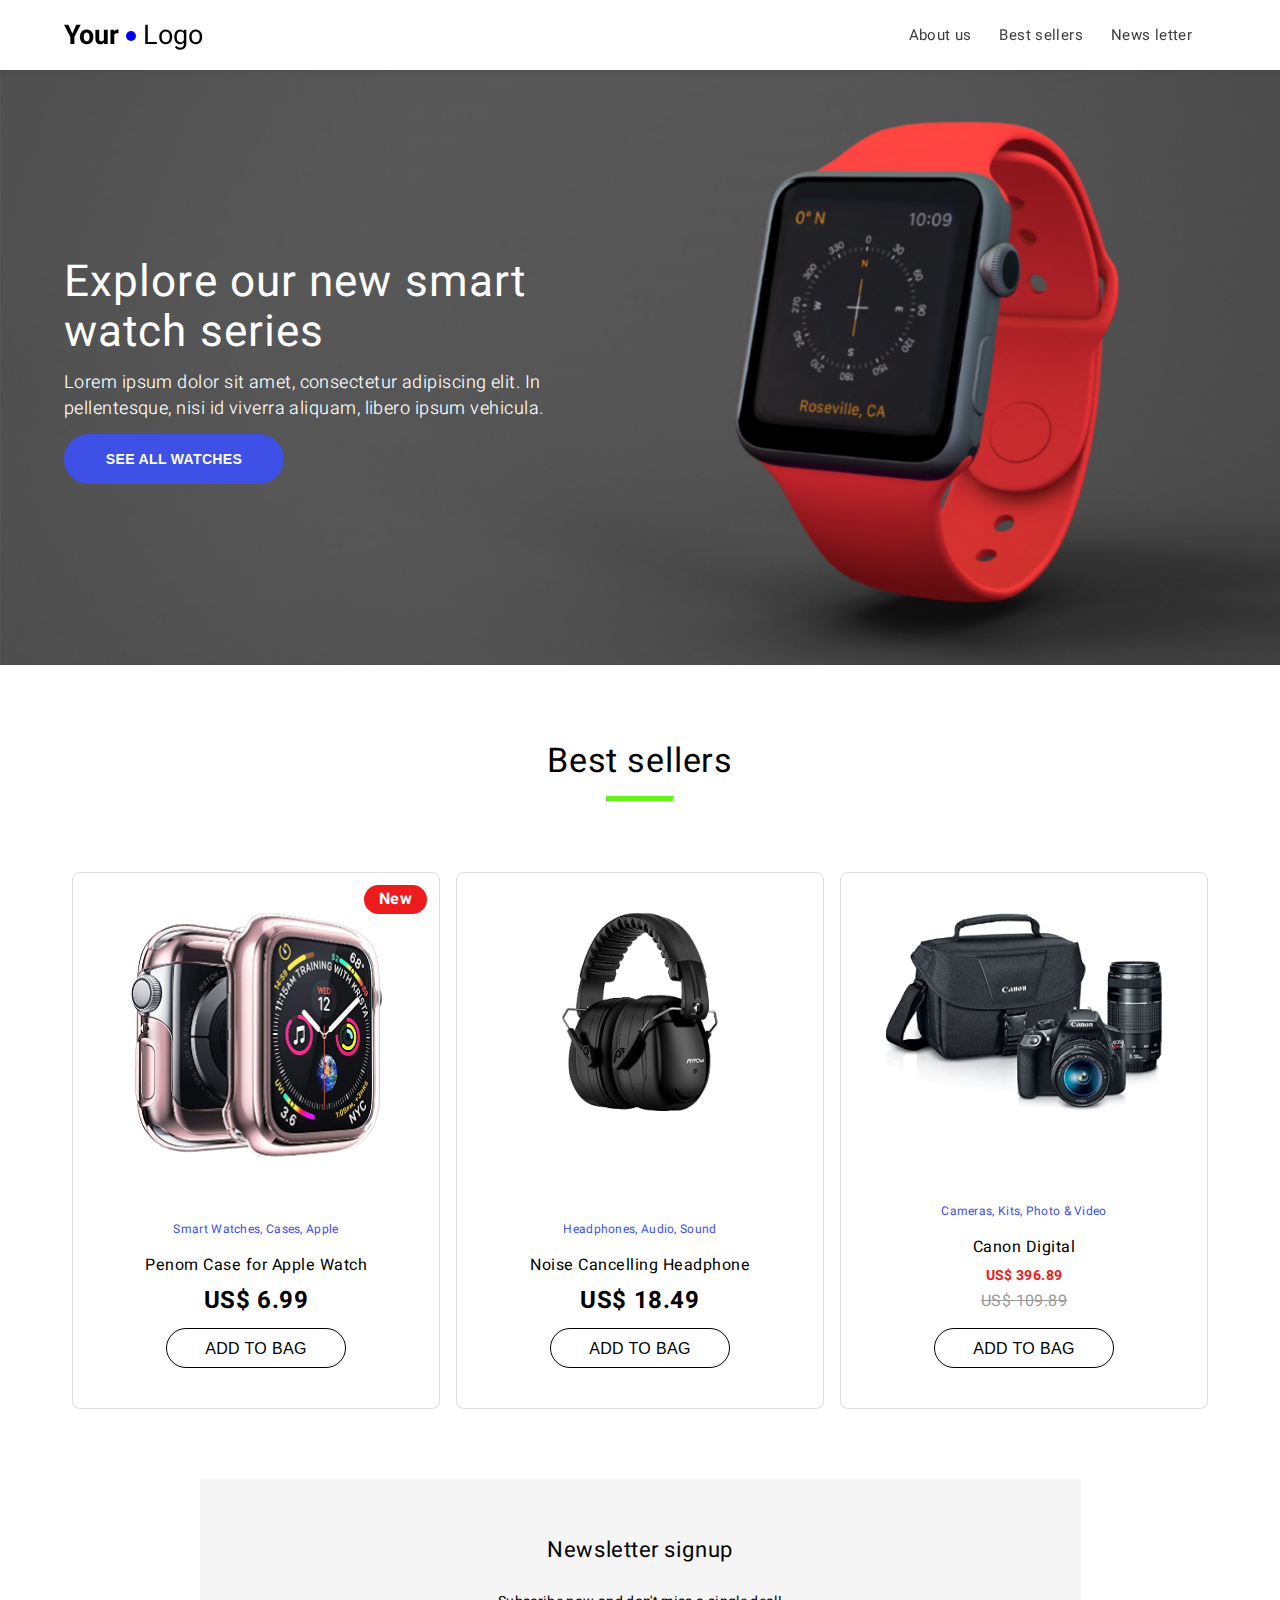
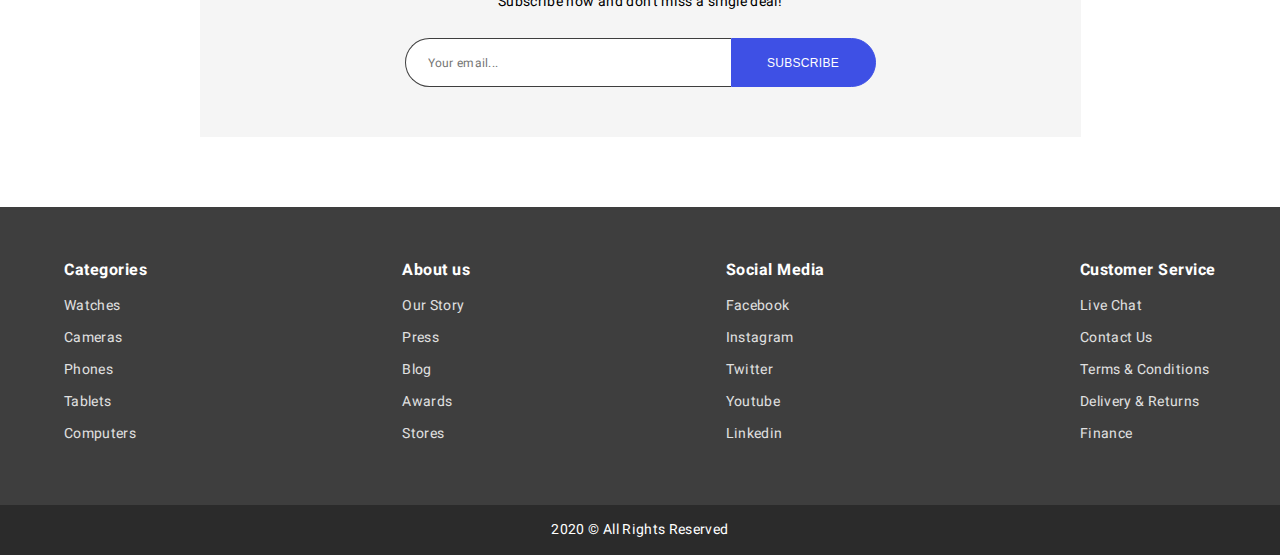
<file: index.html>
<!DOCTYPE html>

<html lang="en">

    <head>
        <meta charset="UTF-8">
        <meta name="viewport" content="width=device-width, initial-scale=1.0">
        <title>My first web page</title>
        <link rel="preconnect" href="https://fonts.googleapis.com">
        <link rel="preconnect" href="https://fonts.gstatic.com" crossorigin>
        <link href="https://fonts.googleapis.com/css2?family=Heebo:wght@300;400;700&display=swap" rel="stylesheet">
        <link rel="stylesheet" href="css/styles.css">
    </head>

<body>
    
    <header>
        <div class="container">
            <section class="logo"> <a href="index.html"><strong>Your</strong> <span class="blue-dot"></span><span> Logo</span></section> </a>
            
            <nav><ul>
                <li><a href="about.html">About us</a></li>
                <li><a href="index.html#best-seller-section">Best sellers</a></li>
                <li><a href="index.html#newsletter-section">News letter</a></li>
                <li class="menu-icon"><img src="images/menu.png" alt="menu icon"></li>
            </ul></nav>
        </div>
        
    </header>

    <section class="hero">
        <picture>
            <source media="(max-width: 576px)" srcset="images/phone.png">
            <source media="(max-width: 960px)" srcset="images/tablet.png">
            <source media="(max-width: 1440px)" srcset="images/desktop.png">
            <img src="images/HeroImage.png" alt="hero image - watch">
          </picture>
        
        <div class="hero-content">
            <div class="container">
                <h1>Explore our new smart watch series</h1>
                <p>Lorem ipsum dolor sit amet, consectetur adipiscing elit. 
                In pellentesque, nisi id viverra aliquam, libero ipsum vehicula.</p>
                <button>See all watches</button>
            </div>
            
        </div>
    </section>

    <section class="best-seller" id="best-seller-section">
        
        <h2>Best sellers</h2>
        <hr>

        <div class="product-slider">
            <div class="container">
                <div class="product new">
                    <div class="product-pic">
                        <img src="images/Watch.png" alt="">
                    </div>
                    <div class="product-info">
                        <h5 class="categ">Smart Watches, Cases, Apple</h5>
                        <h4 class="title">Penom Case for Apple Watch</h4>
                        <h5 class="price"><span>US$ 6.99</span></h5>
                        <button>Add to bag</button>
                    </div>
                </div>
                <div class="product">
                    <div class="product-pic">
                        <img src="images/Headphone.png" alt="">
                    </div>
                    <div class="product-info">
                        <h5 class="categ">Headphones, Audio, Sound</h5>
                        <h4 class="title">Noise Cancelling Headphone</h4>
                        <h5 class="price"><span>US$ 18.49</span></h5>
                        <button>Add to bag</button>
                    </div>
                </div>
                <div class="product">
                    <div class="product-pic">
                        <img src="images/Camera.png" alt="">
                    </div>
                    <div class="product-info">
                        <h5 class="categ">Cameras, Kits, Photo & Video</h5>
                        <h4 class="title">Canon Digital </h4>
                        <h5 class="price">
                            <span class="original">US$ 396.89</span>
                            <span class="discount">US$ 109.89</span>
                            
                        
                        </h5>
                        <button>Add to bag</button>
                    </div>
                </div>
            </div>
            
        </div>
        
    </section>
    
    <section class="newsletter" id="newsletter-section">
        <h3>Newsletter signup</h3>
        <p>Subscribe now and don't miss a single deal!</p>
        <form >
            <input type="email" name="email" placeholder="Your email...">
            <button type="submit">Subscribe</button>
        </form>
    </section>

    <footer>
        <div class="bottom-nav">
            <div class="container">
                <ul>
                    <li class="list-title">
                        Categories
                    </li>
                    <li><a href="#">Watches</a></li>
                    <li><a href="#">Cameras</a></li>
                    <li><a href="#">Phones</a></li>
                    <li><a href="#">Tablets</a></li>
                    <li><a href="#">Computers</a></li>
                </ul>
               
                <ul>
                    <li class="list-title">
                        About us
                    </li>
                    <li><a href="#">Our Story</a></li>
                    <li><a href="#">Press</a></li>
                    <li><a href="#">Blog</a></li>
                    <li><a href="#">Awards</a></li>
                    <li><a href="#">Stores</a></li>
                </ul>
                <ul>
                    <li class="list-title">
                        Social Media
                    </li>
                    <li><a href="https://www.facebook.com/">Facebook</a></li>
                    <li><a href="#">Instagram</a></li>
                    <li><a href="#">Twitter</a></li>
                    <li><a href="#">Youtube</a></li>
                    <li><a href="#">Linkedin</a></li>
                </ul>
                <ul>
                    <li class="list-title">
                        Customer Service
                    </li>
                    <li><a href="#">Live Chat</a></li>
                    <li><a href="#">Contact Us</a></li>
                    <li><a href="#">Terms & Conditions</a></li>
                    <li><a href="#">Delivery & Returns</a></li>
                    <li><a href="#">Finance</a></li>
                </ul>
            </div>
        </div>
        <div class="copyright">
            2020 &copy; All Rights Reserved
        </div>
    </footer>

</body>

</html>
</file>
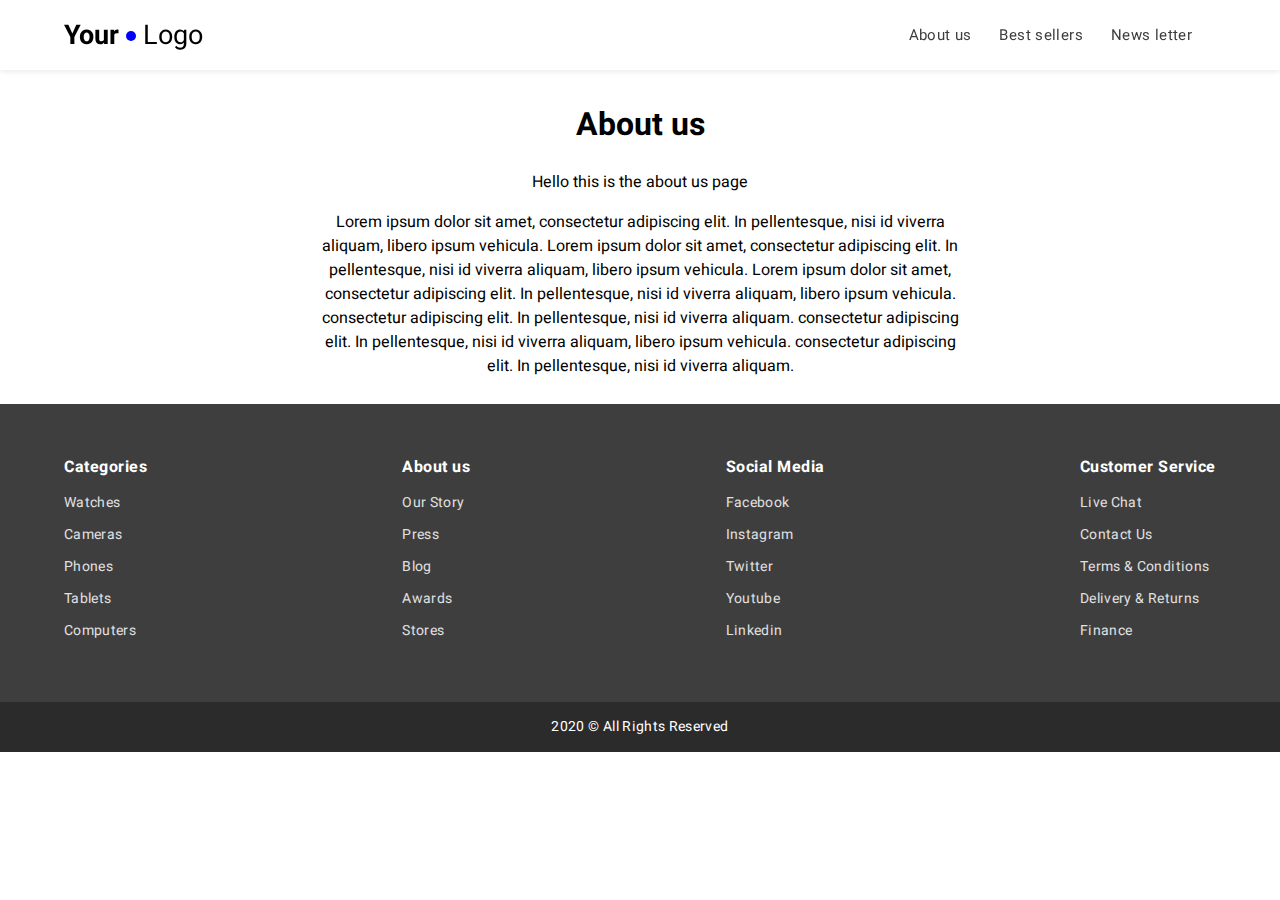
<file: about.html>
<!DOCTYPE html>

<html lang="en">

    <head>
        <meta charset="UTF-8">
        <meta name="viewport" content="width=device-width, initial-scale=1.0">
        <title>My first web page</title>
        <link rel="preconnect" href="https://fonts.googleapis.com">
        <link rel="preconnect" href="https://fonts.gstatic.com" crossorigin>
        <link href="https://fonts.googleapis.com/css2?family=Heebo:wght@300;400;700&display=swap" rel="stylesheet">
        <link rel="stylesheet" href="css/styles.css">
    </head>

<body>
    
    <header>
        <div class="container">

            
            <section class="logo">
                <a href="index.html">

                
                <strong>Your</strong> 
                
                <span class="blue-dot"></span><span> Logo</span>
            </a>
            </section>

            <nav><ul>
                <li><a href="about.html">About us</a></li>
                <li><a href="index.html#best-seller-section">Best sellers</a></li>
                <li><a href="index.html#newsletter-section">News letter</a></li>
                <li class="menu-icon"><img src="images/menu.png" alt="menu icon"></li>
            </ul></nav>
        </div>
        
    </header>


    <section>
        <div class="para">
            <H1>About us</H1>
            <p>Hello this is the about us page </p>
            <p>Lorem ipsum dolor sit amet, consectetur adipiscing elit. 
                In pellentesque, nisi id viverra aliquam, libero ipsum vehicula.
                Lorem ipsum dolor sit amet, consectetur adipiscing elit. 
                In pellentesque, nisi id viverra aliquam, libero ipsum vehicula.
                Lorem ipsum dolor sit amet, consectetur adipiscing elit. 
                In pellentesque, nisi id viverra aliquam, libero ipsum vehicula.
                consectetur adipiscing elit. 
                In pellentesque, nisi id viverra aliquam.
                consectetur adipiscing elit. 
                In pellentesque, nisi id viverra aliquam, libero ipsum vehicula.
                consectetur adipiscing elit. 
                In pellentesque, nisi id viverra aliquam.</p>
            
        </div>
    </section>


    <footer>
        <div class="bottom-nav">
            <div class="container">
                <ul>
                    <li class="list-title">
                        Categories
                    </li>
                    <li><a href="#">Watches</a></li>
                    <li><a href="#">Cameras</a></li>
                    <li><a href="#">Phones</a></li>
                    <li><a href="#">Tablets</a></li>
                    <li><a href="#">Computers</a></li>
                </ul>
               
                <ul>
                    <li class="list-title">
                        About us
                    </li>
                    <li><a href="#">Our Story</a></li>
                    <li><a href="#">Press</a></li>
                    <li><a href="#">Blog</a></li>
                    <li><a href="#">Awards</a></li>
                    <li><a href="#">Stores</a></li>
                </ul>
                <ul>
                    <li class="list-title">
                        Social Media
                    </li>
                    <li><a href="https://www.facebook.com/">Facebook</a></li>
                    <li><a href="#">Instagram</a></li>
                    <li><a href="#">Twitter</a></li>
                    <li><a href="#">Youtube</a></li>
                    <li><a href="#">Linkedin</a></li>
                </ul>
                <ul>
                    <li class="list-title">
                        Customer Service
                    </li>
                    <li><a href="#">Live Chat</a></li>
                    <li><a href="#">Contact Us</a></li>
                    <li><a href="#">Terms & Conditions</a></li>
                    <li><a href="#">Delivery & Returns</a></li>
                    <li><a href="#">Finance</a></li>
                </ul>
            </div>
        </div>
        <div class="copyright">
            2020 &copy; All Rights Reserved
        </div>
    </footer>

</body>

</html>
</file>
<file: css/styles.css>
body{
    margin: 0;
    font-family: 'Heebo', sans-serif;
    padding-top: 80px;
}

ul {
    margin: 0;
    padding: 0;
}
header .logo .blue-dot{
    background-color: blue;
    width: 10px;
    height: 10px;
    display: inline-block;
    vertical-align: middle;
    border-radius: 5px;
    
}
.container{
    width: 1440px;
    max-width: 90%;
    margin: auto;
    padding: 0 16px;
}

section .para{
    display: flex;
    flex-direction: column;
    align-items: center;
   text-align: center;
    margin: auto;
    width: 50%;
   
    padding: 10px;
    
}
section .para p{
    margin-top: 0px;
}

header .container{
    display: flex;
    align-items: center;
    justify-content: space-between;
    height: 100%;
}

header{
    background: #FFFFFF;
    box-shadow: 0px 1px 6px 0px #0000001A;
    height: 80px;
    position: fixed;
    top: 0;
    left: 0;
    width: 100%;
    z-index: 1;
}

header .logo{
    
    display: inline-block;
    font-size: 27px;
}
header .logo a{
   text-decoration: none;
   color: #000;
}

header nav{
    display: inline-block;
    
}

header nav ul li{
   
    display: inline-block;
}

header nav ul li.menu-icon{
   
    display: none;
}

header nav ul li a{
  
    font-size: 15px;
    color: #3E3E3E;
    margin-right: 24px;
    letter-spacing: 0.37px;
    text-decoration: none;
    

}

header nav ul li a:hover{ /*sudo class*/
    color: #3E50E5;
}

section.hero img{
    width: 100%;
    height: auto;
}

section.hero{
    position: relative;
}

.hero-content{
    position: absolute;
    top: 0;
    left: 0;
    width: 100%;
    height: 100%;
    z-index: 0;
}
.hero-content .container{
    display: flex;
    flex-direction: column;
    justify-content: center;
    height: 100%;
}

.hero-content h1{
   max-width: 495px;
   
    font-size: 50px;
    font-weight: 400;
    line-height: 56px;
    letter-spacing: 1.25px;
    margin-bottom: 16px;
    color: #FFFFFF;
    margin-top: 0;
    margin-bottom: 16px;
    font-weight: normal;

}
.hero-content p{
    max-width: 518px;
    font-size: 20px;
    font-weight: 300;
    line-height: 28px;
    letter-spacing: 0.5px;
    color: #FFFFFF;
    margin-top: 0;
    margin-bottom: 21px;
 }

 .hero-content button{
    width: 220px;
    height: 50px;
    background: #3E50E5;
    border-radius: 92px;
    font-size: 16px;
    max-width: 100%;
    font-weight: 700;
    line-height: 24px;
    letter-spacing: 0.4px;
    text-align: center;
    color: #FFF;
    border: none;
    text-transform: uppercase;
    
 
 }
 
 .hero-content button:hover{
    color: #3E50E5;
    background: #fff;
    border-radius: 92px;
    border: 1px solid #3E50E5;
    cursor: pointer;

 
 }
 section.best-seller {
    padding-top: 50px;
 }
 section.best-seller h2{
    text-align: center;
    font-size: 34px;
    font-weight: normal;
    line-height: 42px;
    letter-spacing: 0.85px;
    text-align: center;
    margin: 0 0 14px 0;
 }

 section.best-seller hr{
    border-top: 5px solid #67F11D;
    width: 66px;
 }

 section.best-seller .product-slider {
    margin-top: 74px;
 }


 

 section.best-seller .product-slider .product {
    border-radius: 8px;
    border: 1px solid #DDD;
    width: 33%;
    text-align: center;
    margin: 0 8px;
    padding: 40px;
    position: relative;
    display: flex;
    flex-direction: column;
    justify-content: space-between;
    cursor: pointer;
    
}

section.best-seller .product-slider .product:hover .product-info button {
    cursor: pointer;
    background-color: #3E50E5;
    color: white;
    border: 1px solid #3E50E5;

}
section.best-seller .product-slider .product img{
    max-width: 100%;
}

section.best-seller .product-slider .product.new::before { /*with no spaces has the class of element and the class of new*/
    content: "New";
    position: absolute;
    top: 12px;
    right: 12px;
    color: #FFF;
    padding: 4px 15px;
    line-height: 21px;
    border-radius: 40px;
    text-align: center;
    font-size: 16px;
    font-weight: bold;
    letter-spacing: 0.35px;
    background-color: #EC1C1C;

}

section.best-seller .product-slider .product .product-info {
    margin-top: 50px;
}


section.best-seller .container{
    display: flex;
    justify-content: space-around;
    padding: 0 8px;
}

section.best-seller .product-slider .product .product-info .categ{
    
    color: #3E50E5;
    font-size: 14px;
    font-weight: normal;
    line-height: 30px;
    letter-spacing: 0.35px;
    text-align: center;
    margin-bottom: 8px;
    margin-top: 0;

}
section.best-seller .product-slider .product .product-info .title{

    font-size: 20px;
    font-weight: normal;
    line-height: 26px;
    letter-spacing: 0.5px;
    text-align: center;
    margin-bottom: 8px;
    margin-top: 0;

}

section.best-seller .product-slider .product .product-info .price{

        font-size: 28px;
        font-weight: 700;
        line-height: 30px;
        letter-spacing: 0.7px;
        text-align: center;
        margin-bottom: 16px;
        margin-top: 0;
}
section.best-seller .product-slider .product .product-info .price .discount{

   color: #9b9b9b;
   font-weight: normal;
   font-size: 16px;
   letter-spacing: 0.4px;
   line-height: 30px;
   text-decoration: line-through;
}
section.best-seller .product-slider .product .product-info .price .original{

    color: #EC1C1C;

}



section.best-seller .product-slider .product .product-info button{

    width: 220px;
    height: 50px;
    border-radius: 220px;
    text-transform: uppercase;
    font-size: 16px;
    font-weight: 400;
    line-height: 24px;
    letter-spacing: 0.4px;
    text-align: center;
    border: 1px solid #000;
    background-color: white;

    
}

section.newsletter {
    background-color: rgba(200,200,200,0.18);
    max-width: 955px;
    text-align: center;
    padding: 72px 0;
    margin: 80px auto;
}

section.newsletter h3{
    font-size: 24px;
    font-weight: 400;
    line-height: 42px;
    letter-spacing:0.6px;
    text-align: center;
    margin-top: 0;
    margin-bottom: 10px;


}


section.newsletter p{

    font-size: 16px;
    line-height: 42px;
    letter-spacing:0.4px;
    text-align: center;
    margin-top: 0;
    margin-bottom: 20px;

}


section.newsletter form{
    display: flex;
    justify-content: center;
    box-sizing: border-box;
}

section.newsletter form input{
    Width: 326px;
    Height: 49px;
    max-width: 80%;
    box-sizing: border-box;
    border-radius: 60px 0 0 60px;
    border: 1px solid #3E3E3E;
    border-right: none;
    font-size: 14px;
    letter-spacing: 0.35px;
    line-height: 21px;
    padding-left: 22px;
    font-family: Heebo;

}

section.newsletter button{
    border-radius: 0 60px 60px 0;
    background-color: #3E50E5;
    border: 1px solid #3E50E5;
    Width: 145px;
    Height: 49px;
    max-width: 20%;
    box-sizing: border-box;
    color: #FFF;
    font-size: 14px;
    letter-spacing: 0.35px;
    line-height: 21px;
    text-transform: uppercase;

}
section.newsletter button:hover{

    background-color: white;
    border: 1px solid #3E3E3E;
    cursor: pointer;
    color: #3E50E5;


}


footer .bottom-nav{
    padding: 60px 0;
    background-color: #3E3E3E;
}

footer .bottom-nav .container{
    max-width: 955px;
    display: flex;
    justify-content: space-between;
}

footer .bottom-nav ul{
    list-style: none;
}
footer .bottom-nav ul li a{
   
    color: #E0e0e0;
    font-size: 16px;
    letter-spacing: 0.4px;
    line-height: 22px;
    margin-top: 0;
    margin-bottom: 10px;
    text-decoration: none;
    display: block;

}
footer .bottom-nav ul li a:hover{
   
    color: #3E50E5;
  

}


footer .bottom-nav ul li.list-title{
    color: white;
    margin-bottom: 20px;
    margin-top: 0;
    font-size: 20px;
    font-weight: bold;
    letter-spacing: 0.5px;
    line-height: 26px;

}

footer .copyright{
    color: white;
    background-color: #2b2b2b;
    height: 60px;
    display: flex;
    align-items: center;
    justify-content: center;
    font-size: 16px;
    letter-spacing: 0.4px;
    line-height: 22px;
}



/*****************************************************************/

/******************    CSS MEDIA QUIRIES    **********************/

/*****************************************************************/


/*Start of Design for small desktop*/
@media screen  and (max-width: 1440px){


    .container{
        width: 1180px;
    }

    header{

        height: 70px;
       
    }
    body{
        padding-top: 70px;
    }

    .hero-content h1{
        max-width: 495px; 
        font-size: 44px;
        line-height: 50px;
        letter-spacing: 1.1px;
        margin-bottom: 12px;


    }
    .hero-content p{
        max-width: 518px;
        font-size: 18px;
        line-height: 26px;
        letter-spacing: 0.45px;
        margin-bottom:12px;
    }

    .hero-content button{

        font-size: 14px;
        line-height: 21px;
        letter-spacing: 0.35px;
        
    }
    
    section.best-seller {
        padding-top: 70px;
    }
    
    section.best-seller h2 {
        line-height: 38px;
        margin: 0 0 16px 0;
    }

    section.best-seller .product-slider {
        margin-top: 70px;
    }
    
    
    section.best-seller .product-slider .product .product-info .categ {
        font-size: 12px;
        letter-spacing: 0.3px;
        line-height: 30px;

    }
    
    section.best-seller .product-slider .product .product-info .title {
        font-size: 16px;
        letter-spacing: 0.5px;
        line-height: 26px;
        
    }
    
    section.best-seller .product-slider .product .product-info .price {
        font-size: 24px;
        font-weight: 700;
        letter-spacing: 0.6px;
        margin-bottom: 12px;
    }
    
    section.best-seller .product-slider .product .product-info .price .original {
        font-size: 14px;
        letter-spacing: 0.35px;
        line-height: 30px;
        display: block;
        line-height: 16px;
    }
    
    section.best-seller .product-slider .product .product-info button {
        height: 40px;
        width: 180px;
        letter-spacing: 0.35px;
        line-height: 21px;
    }

    section.newsletter {
        width: 881px;
        max-width: 100%;
        padding: 50px 0;
        margin: 70px auto;
    }
    
    section.newsletter h3 {
        font-size: 22px;
        letter-spacing: 0.55px;
        line-height: 42px;
    }
    
    section.newsletter p {
        font-size: 14px;
        letter-spacing: 0.35px;
        line-height: 42px;
        margin-bottom: 15px;
    }
    
    section.newsletter form input {
        font-size: 12px;
        letter-spacing: 0.3px;
        line-height: 18px;
    }
    
    section.newsletter form button {
        font-size: 12px;
        letter-spacing: 0.3px;
        line-height: 18px;
    }

    footer .bottom-nav {
        padding: 50px 0;
    }
    
    footer .bottom-nav .container {
        max-width: 90%;
    }
    
    footer .bottom-nav ul li a {
        font-size: 14px;
        letter-spacing: 0.35px;
        line-height: 22px;
    }
    
    footer .bottom-nav ul li.list-title {
        font-size: 16px;
        letter-spacing: 0.5px;
        line-height: 26px;
        margin-bottom: 12px;
    }
    
    footer .copyright {
        height: 50px;
        font-size: 14px;
        letter-spacing: 0.35px;
        line-height: 22px;
        text-align: center;
    }
        
}


/*Start of Design for small Tablets*/
@media screen  and (max-width: 960px){


    .container{
        max-width: 92%;
    }


    header nav ul li{
   
        display: none;
    }
    header nav ul li.menu-icon{
   
        display: inline-block;
    }
    header nav ul li.menu-icon img{
   
        vertical-align: middle;
        width: 24px;
        height: auto;
    }

        
    header .logo{
        font-size: 24px;
    }
    
    .hero-content h1{

        font-size: 40px;
        line-height: 46px;
        letter-spacing: 1px;


    }
    .hero-content p{
        font-size: 16px;
        line-height: 24px;
        letter-spacing: 0.4px;

    }

    .hero-content button{
        width: 196px;
        font-size: 14px;
        line-height: 21px;
        letter-spacing: 0.35px;
        
    }

    section.best-seller {
        padding-top: 50px;
    }
    
    section.best-seller h2 {
        font-size: 28px;
        letter-spacing: 0.7px;
        line-height: 38px;
        margin: 0 0 12px 0;
    }

    section.best-seller .product-slider {
        margin-top: 48px;
    }

    section.best-seller .product-slider .product{
        min-width: 220px;
        margin: 17px 8px;
     }
    
     section.best-seller .container{
        flex-wrap: wrap;
        justify-content: center;
    }
    
    section.best-seller .product-slider .product .product-info .categ{
        font-size: 12px;
        letter-spacing: 0.3px;
        line-height: 30px;
        margin-bottom: 5px;
    }
    
    section.best-seller .product-slider .product .product-info .title {
        font-size: 13px;
        letter-spacing: 0.5px;
        line-height: 18px;
        margin-bottom: 8px;
    }
    
    section.best-seller .product-slider .product .product-info .price {
        font-size: 16px;
        letter-spacing: 0.4px;
        line-height: 30px;
    }
    
    section.best-seller .product-slider .product .product-info .price .original {
        font-size: 9px;
        letter-spacing: 0.23px;
        line-height: 30px;
        display: block;
        line-height: 14px;
    }
    
    section.best-seller .product-slider .product .product-info button {
        height: 36px;
        width: 193px;
        font-size: 12px;
        letter-spacing: 0.3px;
        line-height: 18px;
    }

    section.best-seller .product-slider .product.new::before {
        font-size: 11px;
        font-weight: 700;
        letter-spacing: 0.27px;
        padding: 0px 12px;
    }

    section.newsletter {
        width: 100%;
        max-width: 100%;
        padding: 50px 0;
        margin: 50px auto;
    }
    
    section.newsletter h3 {
        font-size: 22px;
        letter-spacing: 0.55px;
        line-height: 42px;
    }
    
    section.newsletter p {
        font-size: 14px;
        letter-spacing: 0.35px;
        line-height: 42px;
    }

    footer .bottom-nav {
        padding: 50px 0;
    }
    
    footer .bottom-nav .container {
        max-width: 90%;
    }
    

}
/* End of Design for Tablets */

/* Start of Design for Mobile Phones */
@media screen and (max-width: 576px) {

    header .logo {
        font-size: 18px;
    }

    header .logo .blue-dot {
        width: 7px;
        height: 7px;
    }

    .hero-content {
        position: static;
    }

    .hero-content h1 {
        color: #000;
        font-size: 32px;
        letter-spacing: 0.8px;
        line-height: 38px;
        text-align: center;
        margin-bottom: 32px;
        margin-top: 27px;
    }
    
    .hero-content p {
        display: none;
    }
    
    .hero-content button {
        font-size: 14px;
        letter-spacing: 0.35px;
        line-height: 21px;
        width: 196px;
        margin: auto;
        
    }

    section.best-seller {
        padding-top: 64px;
    }
    
    section.best-seller h2 {
        font-size: 24px;
        letter-spacing: 0.6px;
        line-height: 38px;
        margin: 0 0 14px 0;
    }

    section.best-seller hr {
        border-top: 4px solid #67F11D;
        width: 40px;
    }

    section.best-seller .product-slider {
        margin-top: 42px;
    }

    section.best-seller .product-slider .product{
        width: 82%;
        max-width: 360px;
    }
    
    section.best-seller .product-slider .product .product-info .categ{
        margin-bottom: 7px;
    }
    
    section.best-seller .product-slider .product .product-info .title {
        font-size: 14px;
        letter-spacing: 0.54px;
        line-height: 18px;
    }
    
    section.best-seller .product-slider .product .product-info .price {
        font-size: 20px;
        font-weight: 700;
        letter-spacing: 0.5px;
    }
    
    section.best-seller .product-slider .product .product-info .price .original{
        font-size: 11px;
        letter-spacing: 0.28px;
        line-height: 20px;
    }
    
    section.best-seller .product-slider .product .product-info button {
        height: 36px;
        width: 146px;
        font-size: 12px;
        letter-spacing: 0.3px;
        line-height: 18px;
    }

    section.newsletter {
        padding: 44px 0;
        margin: 60px auto;
    }
    section.newsletter form input {
        max-width: 65%;
    }
    section.newsletter form button {
        max-width: 35%;
    }

    footer .bottom-nav .container{
        flex-direction: column;
        align-items: center;
    }
    footer .bottom-nav ul{
       text-align: center;
       margin-bottom: 32px;
    }
    footer .bottom-nav ul:last-of-type{
        margin-bottom: 0;
     }

}
</file>
